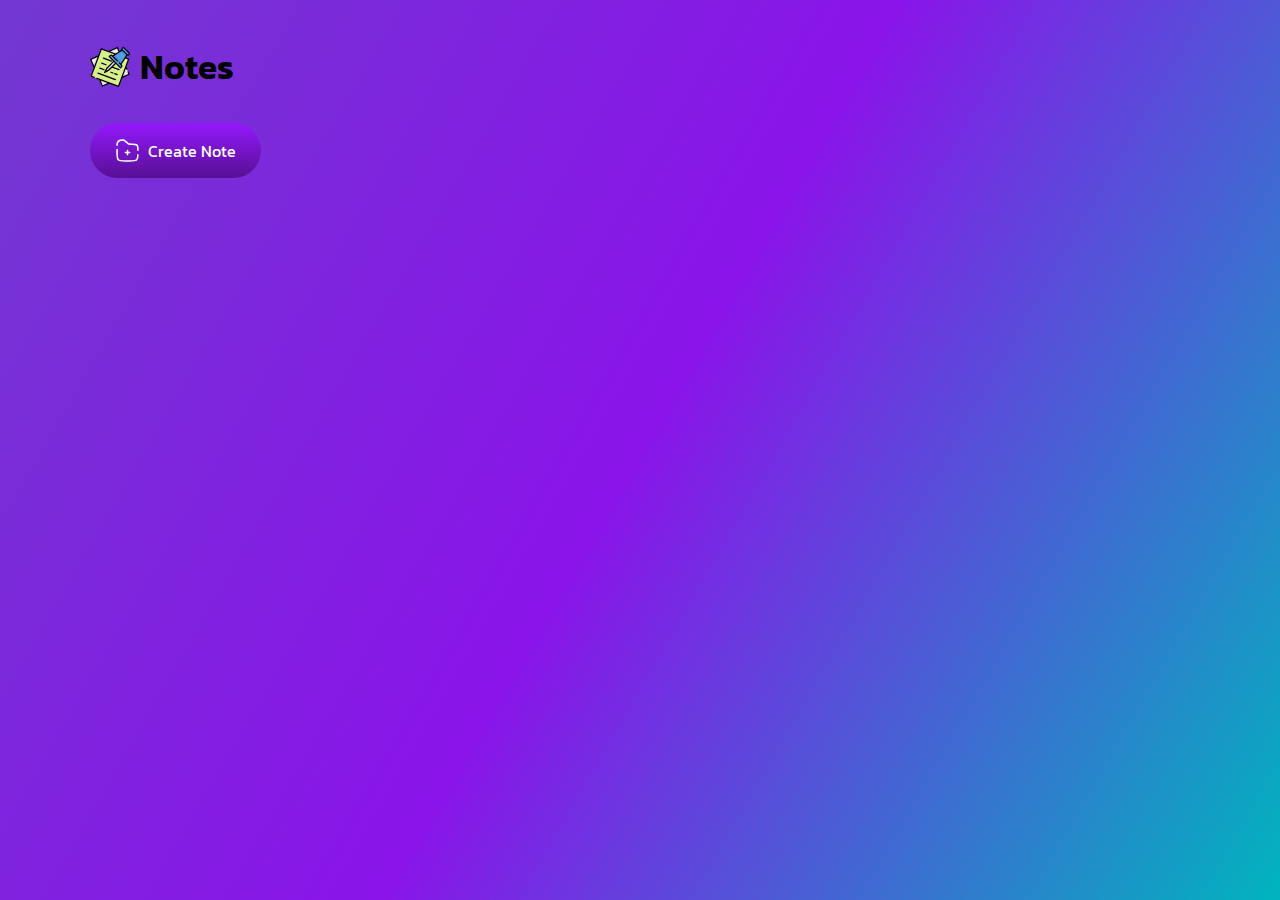
<file: notesApp/index.html>
<!DOCTYPE html>
<html lang="en">

<head>
    <meta charset="UTF-8">
    <meta name="viewport" content="width=device-width, initial-scale=1.0">
    <title>Notes App</title>
    <link rel="stylesheet" href="/notesApp/style.css">
</head>

<body>
    <div id="message">
        <p></p>
    </div>
    <div class="container">
        <div class="notes-container">
            <h1>
                <img src="/notesApp/images/notes.svg" alt="">
                Notes
            </h1>
            <button id="create-note">
                <img src="/notesApp/images/add.svg" alt="">
                Create Note
            </button>
        </div>
        <div id="notes" class="notes">
            <!-- <p contenteditable="true" class="input-box">
                <img src="/notesApp/images/delete.svg" alt="">
            </p> -->
        </div>
    </div>
    <script src="/notesApp/main.js"></script>
</body>

</html>
</file>
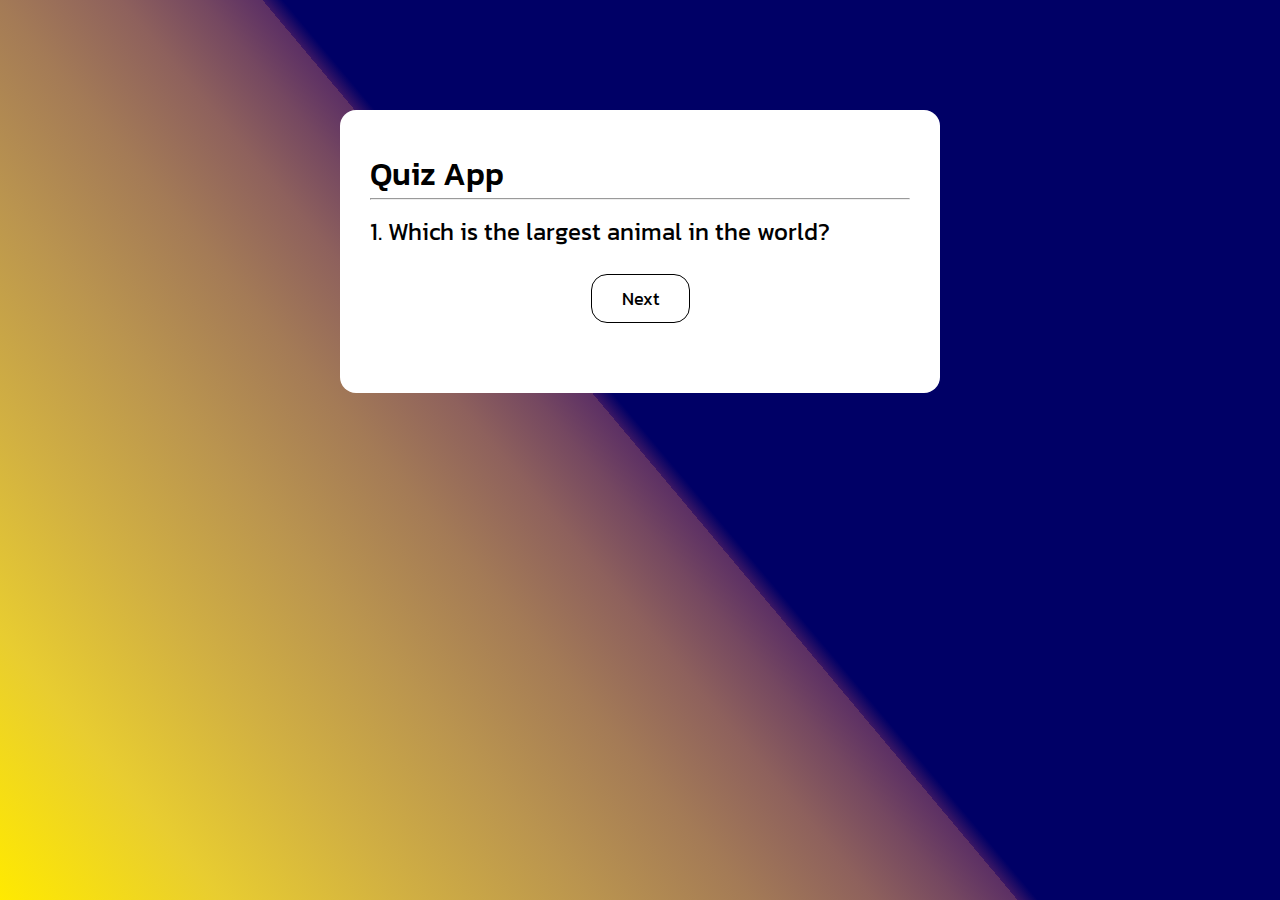
<file: quizApp/index.html>
<!DOCTYPE html>
<html lang="en">
<head>
    <meta charset="UTF-8">
    <meta name="viewport" content="width=device-width, initial-scale=1.0">
    <title>Quiz App</title>
    <link rel="stylesheet" href="/quizApp/style.css">
</head>
<body>
    <div class="container">

        <div class="quiz-app">
            <h1>Quiz App</h1>
            <hr>
            <div class="question-container">
                <h2 id="question">1. Which is the largest animal in the world?</h2>
                <div id="answerBtn">
                </div>
            </div>
            <div class="btn">
                <button id="next-button">Next</button>
            </div>
        </div>
    </div>
    <script src="/quizApp/main.js"></script>
</body>
</html>
</file>
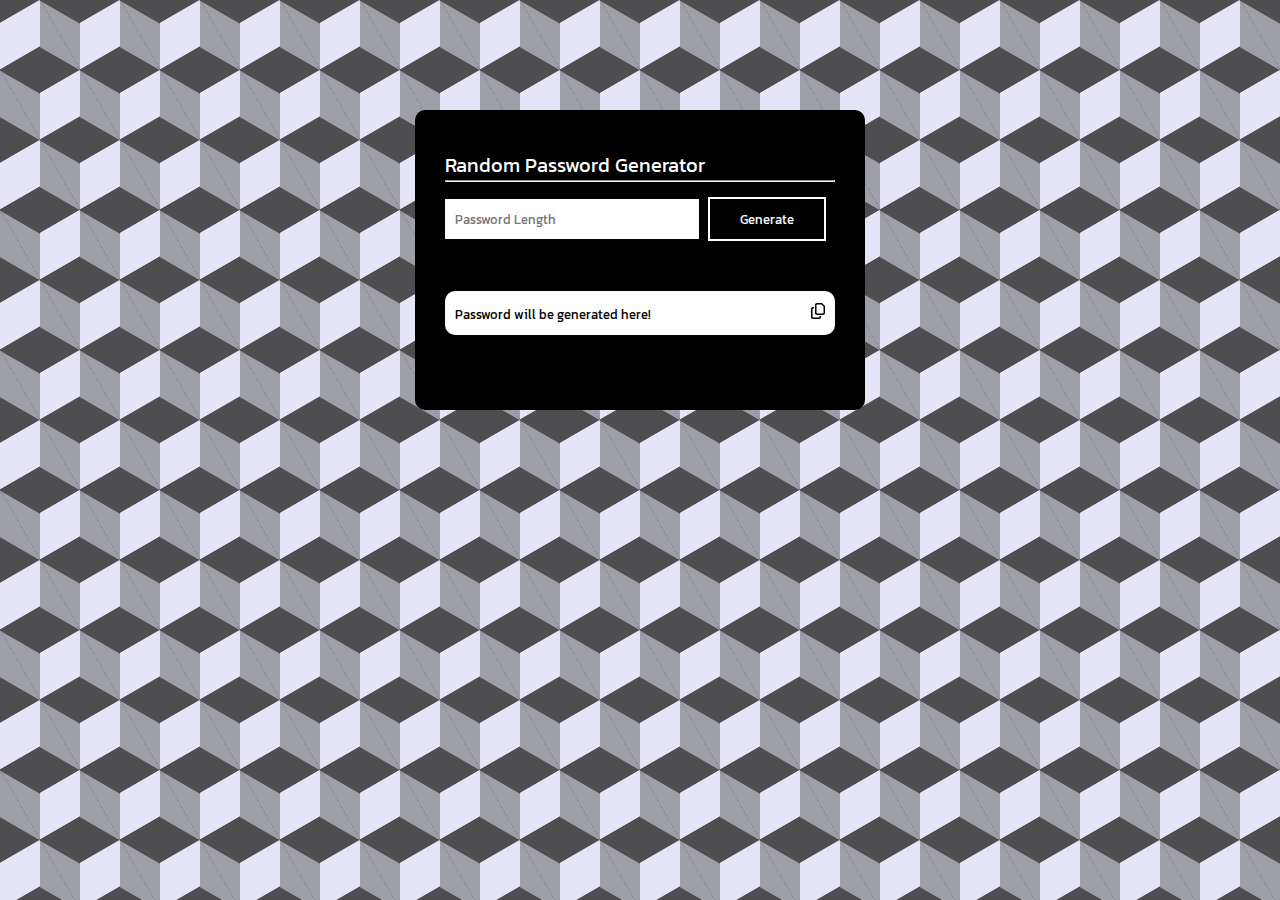
<file: randomPassGenApp/index.html>
<!DOCTYPE html>
<html lang="en">

<head>
    <meta charset="UTF-8">
    <meta name="viewport" content="width=device-width, initial-scale=1.0">
    <title>Random Password Generator App</title>
    <link rel="stylesheet" href="/randomPassGenApp/style.css">
</head>

<body>
    <div class="container">
        <div class="generator-container">
            <h1>Random Password Generator</h1>
            <hr>
            <div class="pass-len-form">
                <input type="text" name="pass-len" id="pass-len" placeholder="Password Length">
                <button id="submit-btn">Generate</button>
            </div>
            <div class="output">
                <p>
                    <span id="generatedPass">
                        
                    </span>

                    <span onclick="copyContent()" id="copyPass">
                        <svg xmlns="http://www.w3.org/2000/svg" height="16" width="14" viewBox="0 0 448 512">
                            <path
                                d="M384 336H192c-8.8 0-16-7.2-16-16V64c0-8.8 7.2-16 16-16l140.1 0L400 115.9V320c0 8.8-7.2 16-16 16zM192 384H384c35.3 0 64-28.7 64-64V115.9c0-12.7-5.1-24.9-14.1-33.9L366.1 14.1c-9-9-21.2-14.1-33.9-14.1H192c-35.3 0-64 28.7-64 64V320c0 35.3 28.7 64 64 64zM64 128c-35.3 0-64 28.7-64 64V448c0 35.3 28.7 64 64 64H256c35.3 0 64-28.7 64-64V416H272v32c0 8.8-7.2 16-16 16H64c-8.8 0-16-7.2-16-16V192c0-8.8 7.2-16 16-16H96V128H64z" />
                        </svg>
                    </span>
                    
                </p>
            </div>
        </div>
    </div>
    <script src="/randomPassGenApp/main.js"></script>
</body>

</html>
</file>
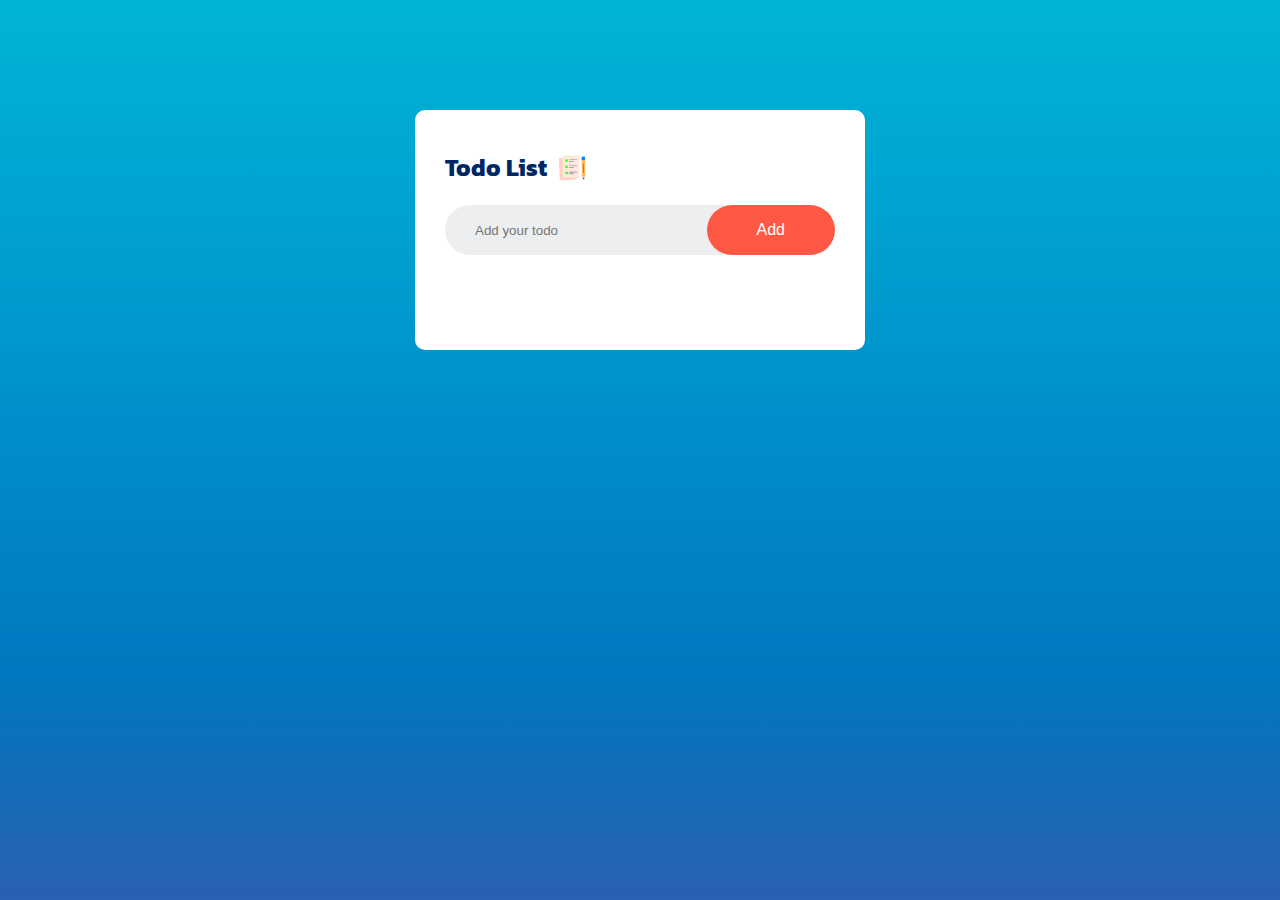
<file: todoApp/index.html>
<!DOCTYPE html>
<html lang="en">
<head>
    <meta charset="UTF-8">
    <meta name="viewport" content="width=device-width, initial-scale=1.0">
    <title>Todo App</title>
    <link rel="stylesheet" href="style.css">
</head>
<body>
    <div class="container">
        <div class="todo-app">
            <h2>Todo List <img src="/todoApp/images/icon.png" alt=""></h2>
            <div class="row">
                <input type="text" name="input-box" id="input-box" placeholder="Add your todo">
                <button id="add-todo" onclick="addTask()">Add</button>
            </div>
            <ul id="list-container">
            </ul>
        </div>
    </div>


    <script src="main.js"></script>
</body>
</html>
</file>
<file: notesApp/style.css>
@import url('https://fonts.googleapis.com/css2?family=Kanit:ital,wght@0,100;0,200;0,300;0,400;0,500;0,600;0,700;0,800;0,900;1,100;1,200;1,300;1,400;1,500;1,600;1,700;1,800;1,900&family=Poppins:ital,wght@0,100;0,200;0,300;0,400;0,500;0,600;0,700;0,800;0,900;1,100;1,200;1,300;1,400;1,500;1,600;1,700;1,800;1,900&display=swap');

* {
    margin: 0;
    padding: 0;
    box-sizing: border-box;
    font-family: 'Kanit', sans-serif;

}

h1 {
    font-weight: 500;
}

h2 {
    font-weight: 400;
}

h3 {
    font-weight: 300;
}

body {
    font-family: 'Kanit', sans-serif;
    margin: 0;
    display: flex;
    justify-content: center;
    align-items: center;
    height: 100vh;
    color: black;
    background: linear-gradient(120deg, rgba(114, 56, 209, 1), rgba(138, 20, 233, 1), rgba(0, 180, 190, 1))
}


.container {
    width: 100%;
    min-height: 100vh;
    padding: 40px;
    margin: 50px;
}



.notes-container h1{
    display: flex;
    align-items: center;
    font-size: 35px;
    font-weight: 600;
}

.notes-container h1 img{
    height: 40px;
    width: 40px;
    margin-right: 10px;
}

.notes-container button img{
    width: 25px;
    margin-right: 8px;
}
.notes-container button{
    display: flex;
    align-items: center;
    background:linear-gradient(#9418fd,#571094);
    color: white;
    font-size: 16px;
    outline: 0;
    border: 0;
    border-radius:40px ;
    padding: 15px 25px;
    margin: 30px 0 20px;
    cursor: pointer;
}
.notes p{
    margin: 20px;
}

.input-box{
    position: relative;
    width: 100%;
    max-width: 500px;
    min-height: 150px;
    background: white;
    color: black;
    padding: 20px;
    margin: 20xp 0;
    outline: none;
    border-radius: 5px;
}

.input-box img{
    width: 25px;
    position: absolute;
    bottom: 15px;
    right: 15px;
    cursor: pointer;

}

#message{
    background: rgb(2,0,36);
    background: linear-gradient(90deg, rgba(2,0,36,1) 0%, rgba(121,9,118,1) 90%);
    color: white;
    border-radius: 20px;
    width: auto;
    position: absolute;
    top: 0;
    right: 0;
    margin: 20px;
    padding: 15px;
    display: none;

}
</file>
<file: quizApp/style.css>
@import url('https://fonts.googleapis.com/css2?family=Kanit:ital,wght@0,100;0,200;0,300;0,400;0,500;0,600;0,700;0,800;0,900;1,100;1,200;1,300;1,400;1,500;1,600;1,700;1,800;1,900&family=Poppins:ital,wght@0,100;0,200;0,300;0,400;0,500;0,600;0,700;0,800;0,900;1,100;1,200;1,300;1,400;1,500;1,600;1,700;1,800;1,900&display=swap');

* {
    margin: 0;
    padding: 0;
    box-sizing: border-box;
    font-family: 'Kanit', sans-serif;

}

h1 {
    font-weight: 500;
}

h2 {
    font-weight: 400;
}

h3 {
    font-weight: 300;
}

body {
    font-family: 'Kanit', sans-serif;
    background-image: linear-gradient(230deg,
            hsl(240deg 100% 20%) 49%,
            hsl(268deg 63% 24%) 50%,
            hsl(290deg 36% 29%) 50%,
            hsl(327deg 24% 37%) 53%,
            hsl(5deg 21% 46%) 57%,
            hsl(28deg 31% 49%) 63%,
            hsl(39deg 44% 52%) 71%,
            hsl(46deg 61% 54%) 80%,
            hsl(51deg 80% 55%) 89%,
            hsl(55deg 100% 50%) 100%);
    margin: 0;
    display: flex;
    justify-content: center;
    align-items: center;
    height: 100vh;
    color: #fff;
}


.container {
    width: 100%;
    min-height: 100vh;
    padding: 10px;
}

.quiz-app {
    color: black;
    width: 100%;
    max-width: 600px;
    margin: 100px auto 20px;
    padding: 40px 30px 70px;
    border-radius: 10px;
    background: rgba(255, 255, 255, 1);
    border-radius: 16px;
}

.quiz-app .question-container {
    margin-top: 14px;
}

.quiz-app .question-container h2 {
    margin-bottom: 10px;
}

.quiz-app .question-container #answerBtn .answer-btn {
    display: block;
    width: 100%;
    color: black;
    border: 2px solid black;
    cursor: pointer;
    font-size: 20px;
    font-weight: 300;
    padding: 10px;
    text-align: left;
    margin-bottom: 10px;
    border-radius: 5px;
    transition: background-color 0.5s;
}

.quiz-app .question-container #answerBtn .answer-btn:hover:not([disabled]) {
    background: rgba(36, 3, 3, 1);
    color: white;
    backdrop-filter: blur(20px);
    -webkit-backdrop-filter: blur(20px);
}

.quiz-app .question-container #answerBtn .answer-btn:disabled {
    cursor: no-drop;
}


.quiz-app .btn {
    text-align: center;
}

.quiz-app .btn #next-button {
    cursor: pointer;
    color: black;
    font-size: 18px;
    margin-top: 15px;
    padding: 10px 30px;
    background: rgba(255, 255, 255, 1);
    border-radius: 16px;
    border: 1px solid black;
}


.quiz-app .question-container #answerBtn .correct {
    background-color: rgba(0, 255, 159, 1);
}

.quiz-app .question-container #answerBtn .incorrect {
    background-color: rgba(255, 0, 0, 1);
    color: white;
}
</file>
<file: randomPassGenApp/style.css>
@import url('https://fonts.googleapis.com/css2?family=Kanit:ital,wght@0,100;0,200;0,300;0,400;0,500;0,600;0,700;0,800;0,900;1,100;1,200;1,300;1,400;1,500;1,600;1,700;1,800;1,900&family=Poppins:ital,wght@0,100;0,200;0,300;0,400;0,500;0,600;0,700;0,800;0,900;1,100;1,200;1,300;1,400;1,500;1,600;1,700;1,800;1,900&display=swap');

* {
    margin: 0;
    padding: 0;
    box-sizing: border-box;
    font-family: 'Kanit', sans-serif;
}

body {
    background-color: #e5e5f7;
    opacity: 1;
    background-image:  linear-gradient(30deg, #4e4e50 12%, transparent 12.5%, transparent 87%, #4e4e50 87.5%, #4e4e50), linear-gradient(150deg, #4e4e50 12%, transparent 12.5%, transparent 87%, #4e4e50 87.5%, #4e4e50), linear-gradient(30deg, #4e4e50 12%, transparent 12.5%, transparent 87%, #4e4e50 87.5%, #4e4e50), linear-gradient(150deg, #4e4e50 12%, transparent 12.5%, transparent 87%, #4e4e50 87.5%, #4e4e50), linear-gradient(60deg, #4e4e5077 25%, transparent 25.5%, transparent 75%, #4e4e5077 75%, #4e4e5077), linear-gradient(60deg, #4e4e5077 25%, transparent 25.5%, transparent 75%, #4e4e5077 75%, #4e4e5077);
    background-size: 80px 140px;
    background-position: 0 0, 0 0, 40px 70px, 40px 70px, 0 0, 40px 70px;
    margin: 0;
    display: flex;
    justify-content: center;
    align-items: center;
    height: 100vh;
    color: #fff;
}

.container {
    width: 100%;
    min-height: 100vh;
    padding: 10px;
}

.generator-container{
    width: 100%;
    max-width: 450px;
    color: white;
    background: black;
    margin: 100px auto 20px;
    padding: 40px 30px 70px;
    border-radius: 10px;
}
.generator-container h1{
    font-size: 20px;
    font-weight: 400;
}
.pass-len-form{
    margin: 15px 0;
}

.pass-len-form input{
    width: 65%;
    padding: 10px;
    outline: none;
    border: none;

}
.pass-len-form button{
    margin-left: 5px;
    width: auto;
    padding: 10px 30px;
    background-color: black;
    border: 2px solid white;
    cursor: pointer;
    color: white;
    transition: background-color 0.5s;
}

.pass-len-form button:hover{
    background-color: rgb(41, 39, 39);
}


.output{
    color: white;
    background: black;
    margin: 50px auto 5px;
    padding: 10px;
    border-radius: 10px;
    background-color: white;
    color: black;
    width: 100%;
    max-width: 400px;
}
.output #copyPass{
    display: block;
    max-width: 25px;
    cursor: pointer;
    float: right;
}

.output #generatedPass{
    overflow: hidden;
}
</file>
<file: todoApp/style.css>
@import url('https://fonts.googleapis.com/css2?family=Kanit:ital,wght@0,100;0,200;0,300;0,400;0,500;0,600;0,700;0,800;0,900;1,100;1,200;1,300;1,400;1,500;1,600;1,700;1,800;1,900&family=Poppins:ital,wght@0,100;0,200;0,300;0,400;0,500;0,600;0,700;0,800;0,900;1,100;1,200;1,300;1,400;1,500;1,600;1,700;1,800;1,900&display=swap');

* {
    margin: 0;
    padding: 0;
    box-sizing: border-box;
}

body {
    font-family: 'Kanit', sans-serif;
    background-image: linear-gradient(to top, #2a60b1, #0077c0, #008ccb, #00a1d1, #00b5d4);
    margin: 0;
    display: flex;
    justify-content: center;
    align-items: center;
    height: 100vh;
    color:  #fff;
}

.container{
    width: 100%;
    min-height: 100vh;
    padding: 10px;
}

.todo-app{
    width: 100%;
    max-width: 450px;
    color: black;
    background: #fff;
    margin: 100px auto 20px;
    padding: 40px 30px 70px;
    border-radius: 10px;
}

.todo-app h2{
    color: #002765;
    display: flex;
    align-items: center;
    margin-bottom: 20px;
}

.todo-app h2 img{
    width: 30px;
    margin-left: 10px;
}

.row{
    display: flex;
    align-items: center;
    justify-content: space-between;
    background: #edeef0;
    border-radius: 30px;
    padding-left: 20px;
    margin-bottom: 25px;    
}
input{
    flex: 1;
    border: none;
    outline: none;
    background: transparent;
    padding: 10px;
}

button{
    border: none;
    outline: none;
    padding: 16px 50px;
    background: #ff5945;
    color: #fff;
    font-size: 16px;
    cursor: pointer;
    border-radius: 40px;


}

ul li{
    list-style: none;
    font-size: 17px;
    padding: 12px 8px 12px 50px;
    user-select: none;
    cursor: pointer;
    position: relative;

}

ul li::before{
    content: '';
    position: absolute;
    height: 28px;
    width: 28px;
    border-radius: 50%;
    background-image: url('/todoApp/images/unchecked.png');
    background-size: cover;
    background-position: center;
    top: 12px;
    left: 8px;

}

ul .checked{
    color: #555;
    text-decoration: line-through;

}

ul .checked::before{
    background-image: url('/todoApp/images/checked.png');

}

ul li span{
    position: absolute;
    right: 0;
    top: 5px;
    width: 40px;
    height: 40px;
    font-size: 30px;
    color:#555;
    line-height: 40px;
    text-align: center;
    border-radius: 50%;
}

ul li span:hover{
    background:#edeef0;
}
</file>
